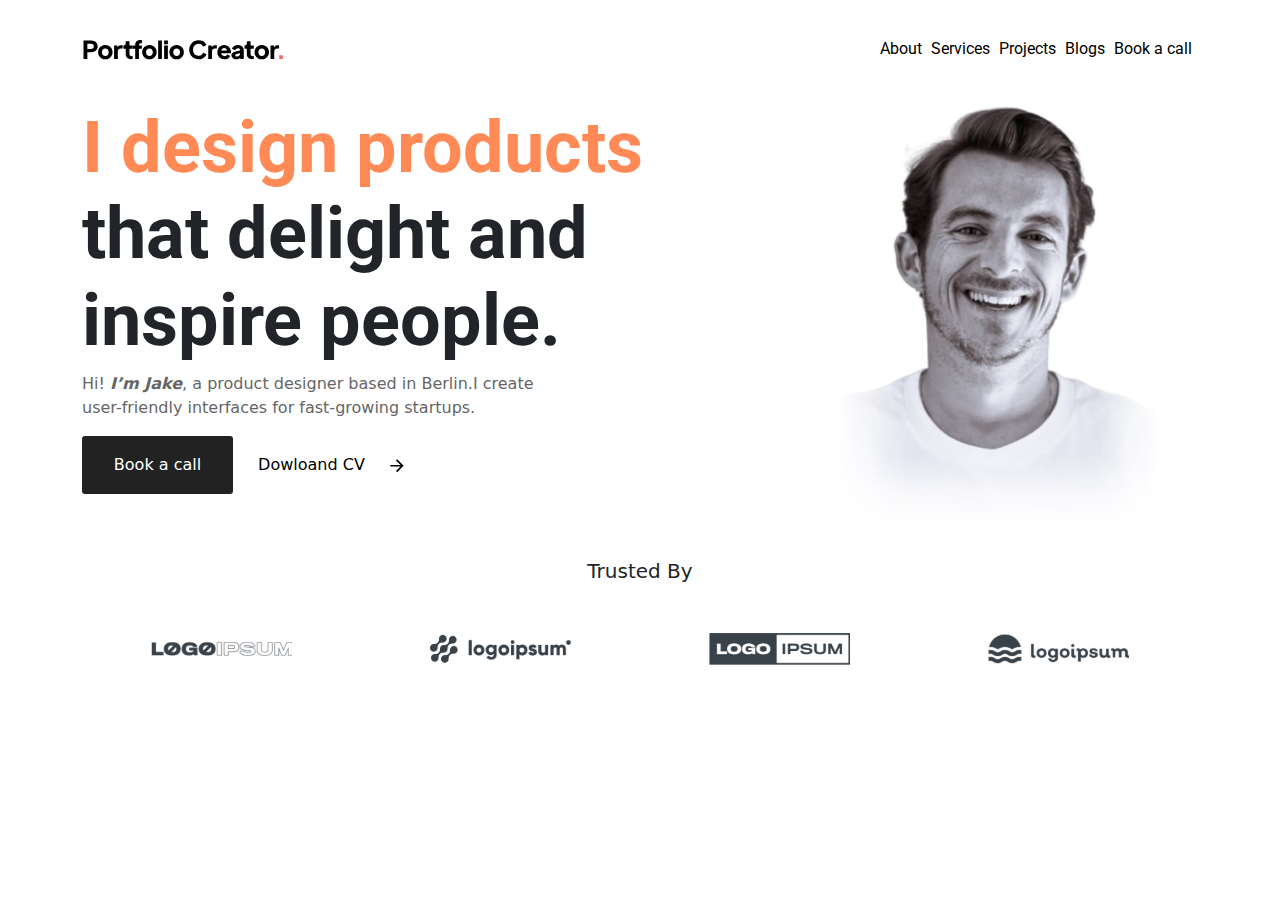
<file: assets/index.html>
<!DOCTYPE html>
<html lang="en">

<head>
    <meta charset="UTF-8">
    <meta name="description" content="bu portofolio creatordur">
    <meta name="keywords" content="html,css,js,boostrap">
    <meta name="viewport" content="width=device-width, initial-scale=1.0">
    <!--Bootstrap cdn content delivery network link-->

    <link href="https://cdn.jsdelivr.net/npm/bootstrap@5.3.3/dist/css/bootstrap.min.css" rel="stylesheet"
        integrity="sha384-QWTKZyjpPEjISv5WaRU9OFeRpok6YctnYmDr5pNlyT2bRjXh0JMhjY6hW+ALEwIH" crossorigin="anonymous">

    <link rel="shortcut icon" href="../assets/images/favicon.jpeg" type="image/x-icon">
    <!-- font awesome cdn linki -->
    <link rel="stylesheet" href="https://cdnjs.cloudflare.com/ajax/libs/font-awesome/6.5.1/css/all.min.css"
        integrity="sha512-DTOQO9RWCH3ppGqcWaEA1BIZOC6xxalwEsw9c2QQeAIftl+Vegovlnee1c9QX4TctnWMn13TZye+giMm8e2LwA=="
        crossorigin="anonymous" referrerpolicy="no-referrer" />
    <link rel="stylesheet" href="../assets/css/style.css">
    <title>Portfolio Creator</title>

</head>

<body>
    <!-- -->

    <div class="container">

        <!-- header section start -->

        <header class="header">
            <!--source = menbe-->
            <img src="../assets/images/logo.svg" alt="">
            <i class="fa-solid fa-bars"></i>

            <nav class="nav-links">
                <a href="#" class="link roboto-regular  ">About</a>
                <a href="#" class="link roboto-regular ">Services</a>
                <a href="#" class="link roboto-regular ">Projects</a>
                <a href="#" class="link roboto-regular ">Blogs</a>
                <a href="#" class="link roboto-regular ">Book a call</a>
            </nav>


        </header>

        <!-- header section end -->
        <!--introduction start-->

        <!--html 5 sematika elementleri-->
        <section class="introduction">

            <div class="intro-left-side ">
                <h1 class="intro-h1 roboto-bold">
                    <span>I design products</span> <br> that delight and<br> inspire people.
                </h1>

                <!--SEO serach engine optimization emphasized-->

                <p>
                    Hi! <strong><em>I’m Jake</em></strong>, a product designer based in Berlin.I create
                    <br>user-friendly
                    interfaces for fast-growing startups.
                </p>



                <div class="book-a-call">
                    <a href="#" class="book-btn">Book a call </a>

                    <a href="" class="dowloand-cv">Dowloand CV
                        <img src="../assets/images/arrow.svg" alt="" class="arrow">
                    </a>

                </div>
            </div>

            <div class="intro-right-side">
                <img src="../assets/images/introduction/profil.svg" alt="">
            </div>
        </section>
        <!--introduction end-->

        <!--section  shirket start-->
        <section class="shirketler">
            <h5>Trusted By</h5>

            <div class=" partnyorlar ">



                <div class="two-groups"  >
                    <div class="shirket">
                        <img src="../assets/images/partnyorlar/shirket1.svg" alt="">
                             </div>
                    <div class="shirket">
                        <img src="../assets/images/partnyorlar/shirket2.svg" alt="">
                             </div>
                </div>
                            

                 <div class="two-groups">
                    <div class="shirket">
                         <img src="../assets/images/partnyorlar/shirket3.svg" alt="">
                              </div>
                     <div class="shirket">
                        <img src="../assets/images/partnyorlar/shirket4.svg" alt="">
                    </div>
                 </div>
                







            </div>










        </section>
        <!--section  shirket end-->




    </div>
</file>
<file: assets/css/style.css>
@import url('https://fonts.googleapis.com/css2?family=Roboto:ital,wght@0,100;0,300;0,400;0,500;0,700;0,900;1,100;1,300;1,400;1,500;1,700;1,900&display=swap');

/*Fontlar Start*/
.roboto-thin {
  font-family: "Roboto", sans-serif;
  font-weight: 100;
  font-style: normal;
}

.roboto-light {
  font-family: "Roboto", sans-serif;
  font-weight: 300;
  font-style: normal;
}

.roboto-regular {
  font-family: "Roboto", sans-serif;
  font-weight: 400;
  font-style: normal;
}

.roboto-medium {
  font-family: "Roboto", sans-serif;
  font-weight: 500;
  font-style: normal;
}

.roboto-bold {
  font-family: "Roboto", sans-serif;
  font-weight: 700;
  font-style: normal;
}

.roboto-black {
  font-family: "Roboto", sans-serif;
  font-weight: 900;
  font-style: normal;
}

/*Fontlarin elave edilmesi bitdi*/

header {
  display: flex;
  justify-content: space-between;
  align-items: center;
  /*margin-left: 112px;
   margin-right: 112px;
   margin-top: 40px;
   margin: 40px 112.5px 13px 112px;
   }*/
}

a {
  text-decoration: none
}

.header {
  padding-top: 35px;
}

/* S */
.nav-links .link {
  margin-right: 6px;

}

header nav a {
  color: #000;
}

header nav {
  display: none;
}

/* Introduction start */

/* Descedant selector */

.introduction>.intro-left-side h1 span {
  /* ctrl / */

  /*font-size: 72px;*/

  color: #FF8A56;

}

.introduction>.intro-left-side h1 {
  margin-top: 42px;
  font-size: 37px;
}



/* Introduction end */

/* 476px */

.intro-right-side {
  width: 300px;
}

.intro-right-side img {
  width: 100%;
}
.intro-left-side p {
color: #666;
/*font-size: 22px;*/ 
}
.intro-left-side .book-a-call .book-btn {
  background-color: #222;
  color: #fff;
  width: 151px;
  height: 58px;
  display: inline-flex;
  justify-content: center;
  align-items: center;
  border-radius: 3px;
  transition: 1.4s ease;
  /* border: 21px groove gold */
}




.dowloand-cv{
  margin-left: 20px ;
color: #000 ;
}

.arrow{
  margin-left: 4px;
}
.shirketler h5{
  text-align: center;
  margin-bottom: 30px;
}
.partnyorlar{
  display: flex;
  justify-content: space-around; 
}
 .shirket {
  margin-top: 20px;
 }
 









@media(min-width:768px) {
  .fa-bars {
    display: none;
  }

  header nav {
    display: flex;
    gap: 3px;
    align-items: center;
  }

  .introduction {
    display: flex;
   /* flex-direction:row;*/
    justify-content: space-between;
  }

  .introduction .intro-left-side h1 {
    font-size: 3rem;
  }

  .intro-right-side {
    width: 400px;
    margin-top: 20px;
  }
  .two-groups{
    display: flex;
    justify-content: space-around;
    flex-basis: 50%;
    flex-direction: row;
  }
  .arrow{
    margin-left: 20px;
  }


  }
@media(min-width:992px) {
.introduction .intro-left-side h1{
  font-size: 4.5rem;
}

}

/*yeni kod */
</file>
